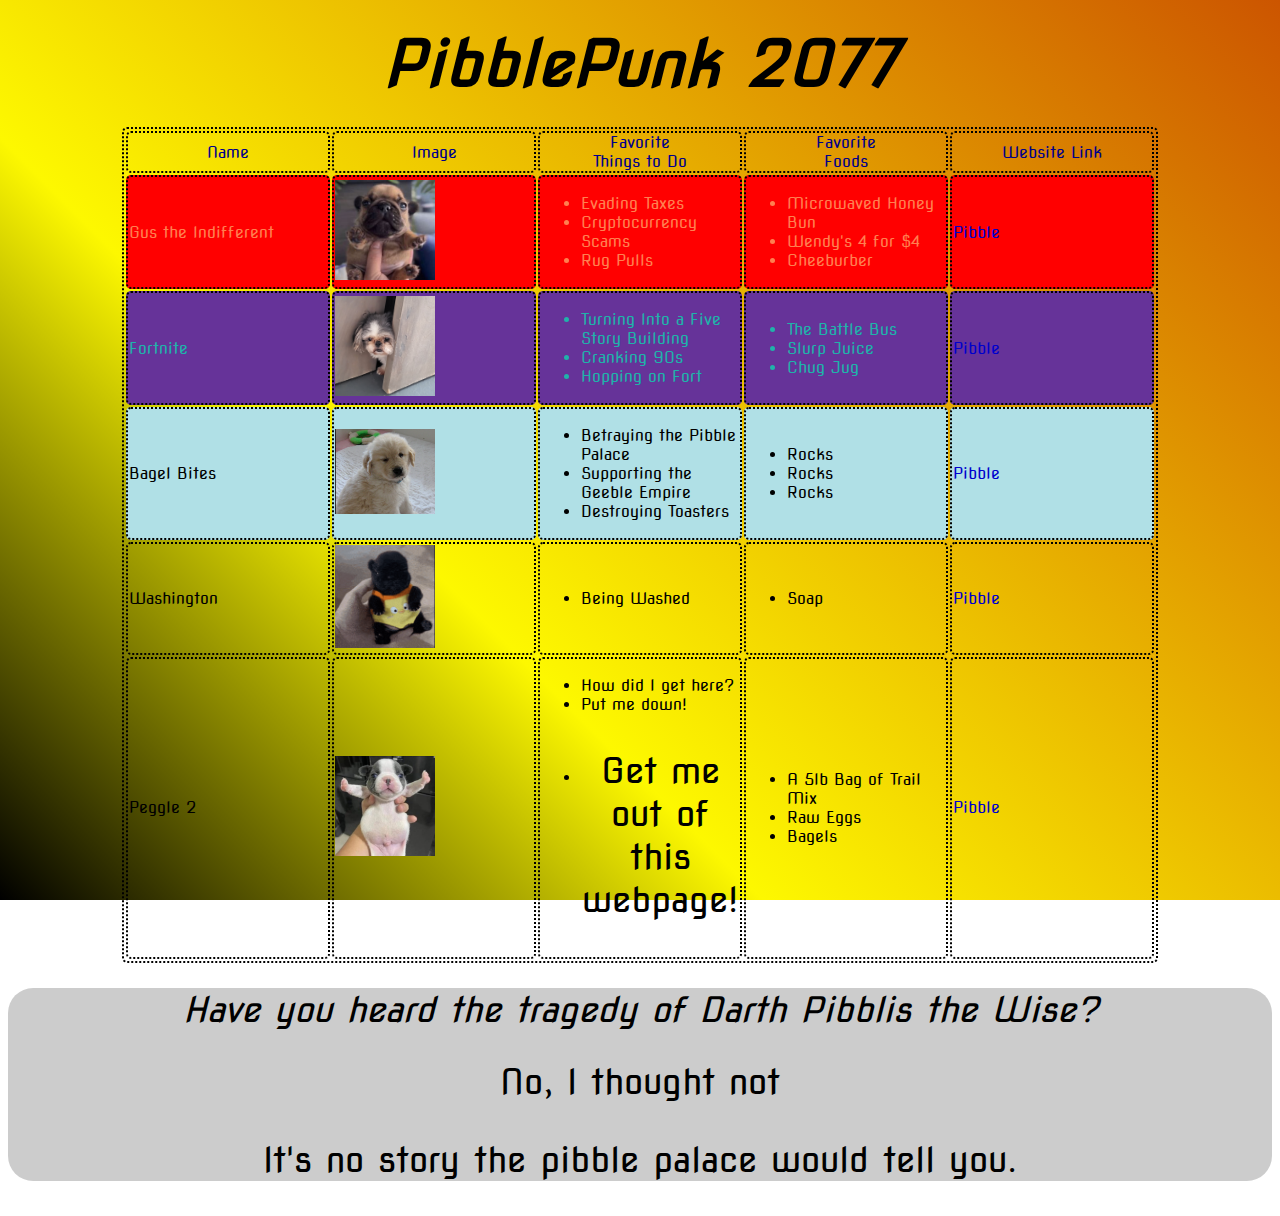
<file: Animals/index.html>
<!doctype html>
<html lang="en">
<head>
    <meta charset="UTF-8">
    <meta name="viewport"
          content="width=device-width, user-scalable=no, initial-scale=1.0, maximum-scale=1.0, minimum-scale=1.0">
    <meta http-equiv="X-UA-Compatible" content="ie=edge">
    <title>PP 2077</title>
    <style>
        @import url('https://fonts.googleapis.com/css2?family=Nova+Square&display=swap');
        * {
            font-family: "Nova Square", sans-serif;
            font-weight: 400;
            font-style: normal;
        }

        body {
            background: #FDF800;
            background: linear-gradient(45deg, #000000 0%, #FDF800 35%, #CC5500 100%);
            background-repeat: no-repeat;
            background-size: cover;
            background-attachment: fixed;
        }

        img {
            width: 100px;
        }

        h1 {
            text-align: center;
            font-size: 64px;
            font-style: italic;
            font-weight: bolder;
            color: black;
            margin: 25px auto;
        }

        table, th, td {
            margin: auto;
            border: 2px dotted #000;
            border-radius: 5px;


        }

        th {
            padding: 0px 50px;
            width: 100px;
            color: darkblue;
        }

        .first_row {
            background-color: red;
            color: coral;
        }
        .second_row {
            background-color: rebeccapurple;
            color: lightseagreen;
        }

        .third_row {
            background-color: powderblue;
            color: black;
        }
        a {
            text-decoration: none;
            color: mediumblue;
        }

        .cringe_copypasta {
            margin: auto;
            background-color: rgba(0, 0, 0, 0.2);
            border-radius: 25px;
        }

        .cringe_copypasta h1,h2,h3 {
            text-align: center;
            font-weight: normal;
            font-size: 35px;
        }

    </style>
</head>
<body>
    
    <h1>PibblePunk 2077</h1>
    <table>
        <tr>
            <th>Name</th>
            <th>Image</th>
            <th>Favorite Things to Do</th>
            <th>Favorite Foods</th>
            <th>Website Link</th>
        </tr>
        <tr class="first_row">
            <td>
                <p>Gus the Indifferent</p>
            </td>
            <td>
                <img src="assets/og-pibble.png" alt="A picture of Gus the Indifferent">
            </td>
            <td>
                <ul>
                    <li>Evading Taxes</li>
                    <li>Cryptocurrency Scams</li>
                    <li>Rug Pulls</li>
                </ul>
            </td>
            <td>
                <ul>
                    <li>Microwaved Honey Bun</li>
                    <li>Wendy's 4 for $4</li>
                    <li>Cheeburber</li>
                </ul>
            </td>
            <td>
                <a href="https://en.wikipedia.org/wiki/Pit_bull">Pibble</a>
            </td>
        </tr>
        <tr class= "second_row">
            <td>
                <p>Fortnite</p>
            </td>
            <td>
                <img src="assets/fortnite.png" alt="A picture of Fortnite">
            </td>
            <td>
                <ul>
                    <li>Turning Into a Five Story Building</li>
                    <li>Cranking 90s</li>
                    <li>Hopping on Fort</li>
                </ul>
            </td>
            <td>
                <ul>
                    <li>The Battle Bus</li>
                    <li>Slurp Juice</li>
                    <li>Chug Jug</li>
                </ul>
            </td>
            <td>
                <a href="https://en.wikipedia.org/wiki/Pit_bull">Pibble</a>
            </td>
        </tr>
        <tr class="third_row">
            <td>
                <p>Bagel Bites</p>
            </td>
            <td>
                <img src="assets/bagel.png" alt="A picture of Bagel">
            </td>
            <td>
                <ul>
                    <li>Betraying the Pibble Palace</li>
                    <li>Supporting the Geeble Empire</li>
                    <li>Destroying Toasters</li>
                </ul>
            </td>
            <td>
                <ul>
                    <li>Rocks</li>
                    <li>Rocks</li>
                    <li>Rocks</li>
                </ul>
            </td>
            <td>
                <a href="https://en.wikipedia.org/wiki/Pit_bull">Pibble</a>
            </td>
        </tr>
        <tr>
            <td>
                <p>Washington</p>
            </td>
            <td>
                <img src="assets/washington.png" alt="A picture of Washington">
            </td>
            <td>
                <ul>
                    <li>Being Washed</li>
                </ul>
            </td>
            <td>
                <ul>
                    <li>Soap</li>
                </ul>
            </td>
            <td>
                <a href="https://en.wikipedia.org/wiki/Pit_bull">Pibble</a>
            </td>
        </tr>
        <tr>
            <td>
                <p>Peggle 2</p>
            </td>
            <td>
                <img src="assets/handheld-pibble.png" alt="A picture of a pibble">
            </td>
            <td>
                <ul>
                    <li>How did I get here?</li>
                    <li>Put me down!</li>
                    <li><h3>Get me out of this webpage!</h3></li>
                </ul>
            </td>
            <td>
                <ul>
                    <li>A 5lb Bag of Trail Mix</li>
                    <li>Raw Eggs</li>
                    <li>Bagels</li>
                </ul>
            </td>
            <td>
                <a href="https://en.wikipedia.org/wiki/Pit_bull">Pibble</a>
            </td>
        </tr>
    </table>
    <div class="cringe_copypasta">
        <h1>Have you heard the tragedy of Darth Pibblis the Wise?</h1>
        <h2>No, I thought not</h2>
        <h3>It's no story the pibble palace would tell you.</h3>
    </div>
</body>
</html>
</file>
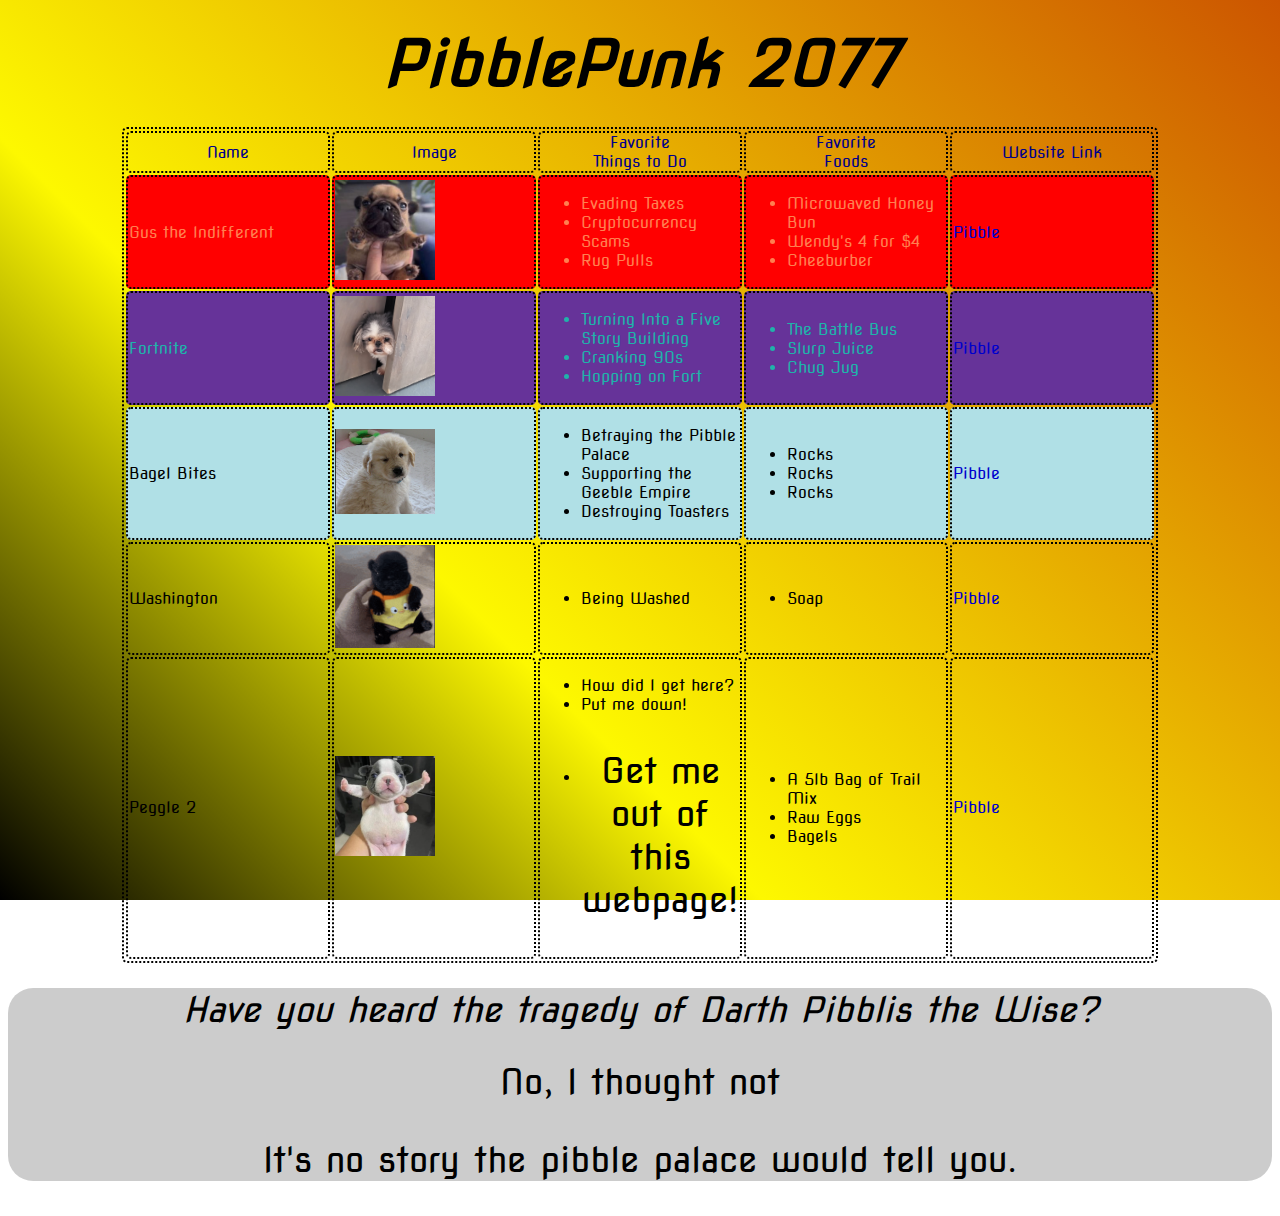
<file: AnimalsV2/index.html>
<!DOCTYPE html>
<html lang="en">

<head>
    <meta charset="UTF-8">
    <meta name="viewport" content="width=device-width, initial-scale=1.0">
    <title>Document</title>
    <link rel="stylesheet" href="style.css">
</head>

<body>

    <h1>PibblePunk 2077</h1>
    <table>
        <tr>
            <th>Name</th>
            <th>Image</th>
            <th>Favorite Things to Do</th>
            <th>Favorite Foods</th>
            <th>Website Link</th>
        </tr>
        <tr class="first_row">
            <td>
                <p>Gus the Indifferent</p>
            </td>
            <td>
                <img src="assets/og-pibble.png" alt="A picture of Gus the Indifferent">
            </td>
            <td>
                <ul>
                    <li>Evading Taxes</li>
                    <li>Cryptocurrency Scams</li>
                    <li>Rug Pulls</li>
                </ul>
            </td>
            <td>
                <ul>
                    <li>Microwaved Honey Bun</li>
                    <li>Wendy's 4 for $4</li>
                    <li>Cheeburber</li>
                </ul>
            </td>
            <td>
                <a href="https://en.wikipedia.org/wiki/Pit_bull">Pibble</a>
            </td>
        </tr>
        <tr class="second_row">
            <td>
                <p>Fortnite</p>
            </td>
            <td>
                <img src="assets/fortnite.png" alt="A picture of Fortnite">
            </td>
            <td>
                <ul>
                    <li>Turning Into a Five Story Building</li>
                    <li>Cranking 90s</li>
                    <li>Hopping on Fort</li>
                </ul>
            </td>
            <td>
                <ul>
                    <li>The Battle Bus</li>
                    <li>Slurp Juice</li>
                    <li>Chug Jug</li>
                </ul>
            </td>
            <td>
                <a href="https://en.wikipedia.org/wiki/Pit_bull">Pibble</a>
            </td>
        </tr>
        <tr class="third_row">
            <td>
                <p>Bagel Bites</p>
            </td>
            <td>
                <img src="assets/bagel.png" alt="A picture of Bagel">
            </td>
            <td>
                <ul>
                    <li>Betraying the Pibble Palace</li>
                    <li>Supporting the Geeble Empire</li>
                    <li>Destroying Toasters</li>
                </ul>
            </td>
            <td>
                <ul>
                    <li>Rocks</li>
                    <li>Rocks</li>
                    <li>Rocks</li>
                </ul>
            </td>
            <td>
                <a href="https://en.wikipedia.org/wiki/Pit_bull">Pibble</a>
            </td>
        </tr>
        <tr>
            <td>
                <p>Washington</p>
            </td>
            <td>
                <img src="assets/washington.png" alt="A picture of Washington">
            </td>
            <td>
                <ul>
                    <li>Being Washed</li>
                </ul>
            </td>
            <td>
                <ul>
                    <li>Soap</li>
                </ul>
            </td>
            <td>
                <a href="https://en.wikipedia.org/wiki/Pit_bull">Pibble</a>
            </td>
        </tr>
        <tr>
            <td>
                <p>Peggle 2</p>
            </td>
            <td>
                <img src="assets/handheld-pibble.png" alt="A picture of a pibble">
            </td>
            <td>
                <ul>
                    <li>How did I get here?</li>
                    <li>Put me down!</li>
                    <li>
                        <h3>Get me out of this webpage!</h3>
                    </li>
                </ul>
            </td>
            <td>
                <ul>
                    <li>A 5lb Bag of Trail Mix</li>
                    <li>Raw Eggs</li>
                    <li>Bagels</li>
                </ul>
            </td>
            <td>
                <a href="https://en.wikipedia.org/wiki/Pit_bull">Pibble</a>
            </td>
        </tr>
    </table>
    <div class="cringe_copypasta">
        <h1>Have you heard the tragedy of Darth Pibblis the Wise?</h1>
        <h2>No, I thought not</h2>
        <h3>It's no story the pibble palace would tell you.</h3>
    </div>
</body>

</html>
</file>
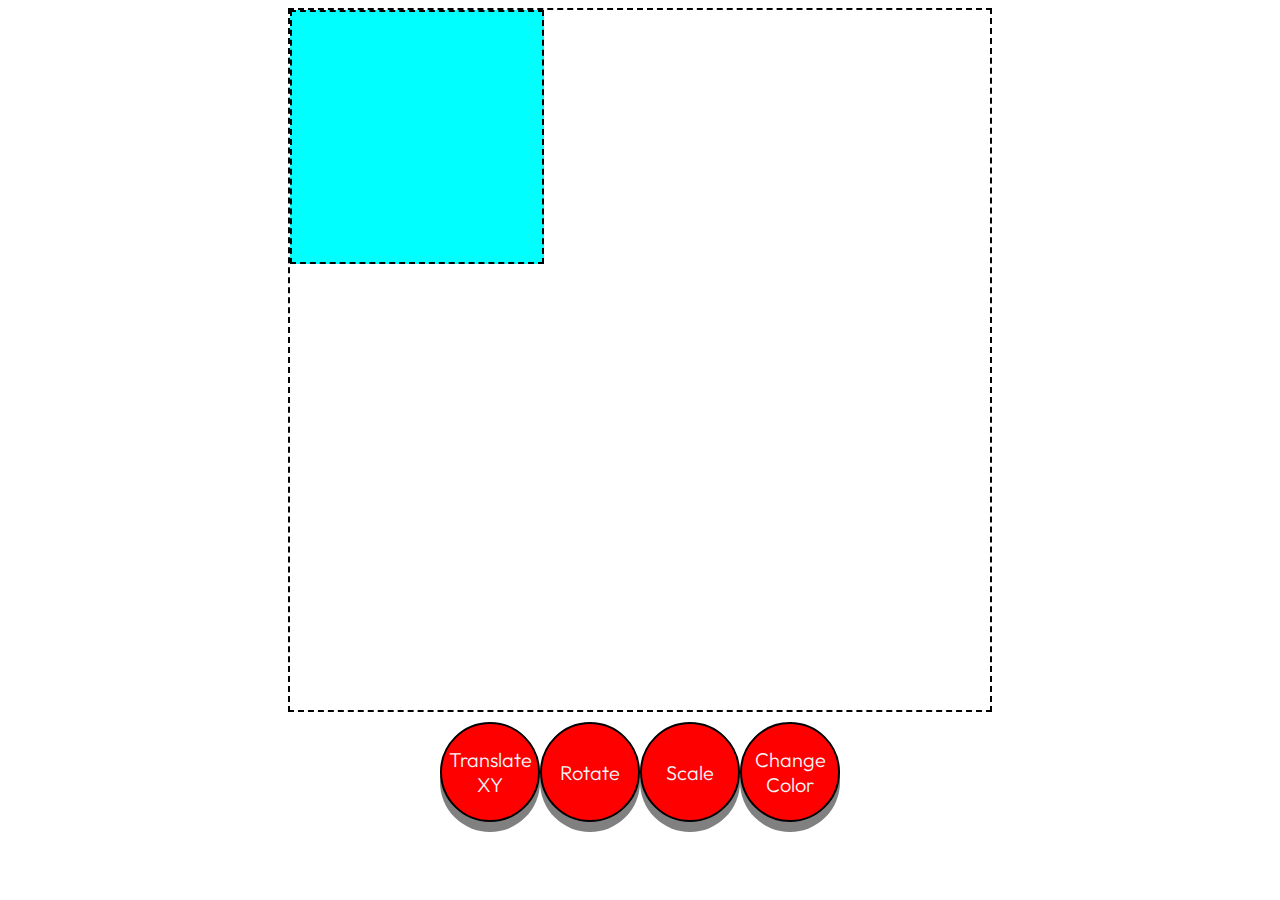
<file: animation_test/index.html>
<!DOCTYPE html>
<html lang="en">
<head>
    <meta charset="UTF-8">
    <meta name="viewport" content="width=device-width, initial-scale=1.0">
    <title>Animation!</title>
    <link rel="stylesheet" href="style.css">
</head>
<body>
    <div class="container">
        <div class="field">
            <div id="square" class="square"></div>
        </div>
        <div class="controlpanel">
            <button id="button_move" class="button">Translate XY</button>
            <button id="button_rotate" class="button">Rotate</button>
            <button id="button_scale" class="button">Scale</button>
            <button id="button_color" class="button">Change Color</button>
        </div>
    </div>
    
</body>
<script src="script.js"></script>
</html>
</file>
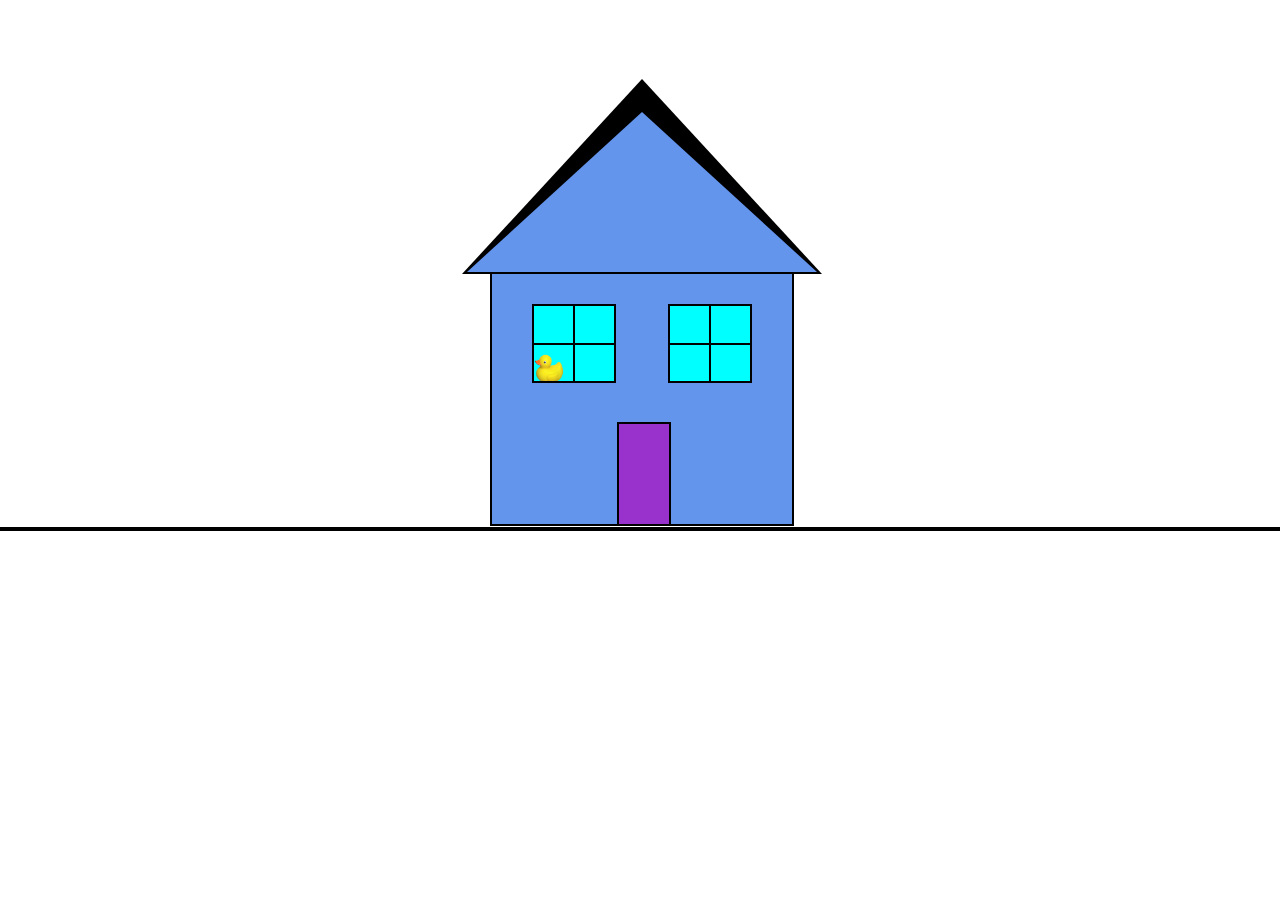
<file: House/index.html>
<!DOCTYPE html>
<html lang="en">
<head>
    <meta charset="UTF-8">
    <meta name="viewport" content="width=device-width, initial-scale=1.0">
    <title>Fun House!</title>
    <link rel="stylesheet" href="style.css">
</head>
<body>
    <div class="container">
        
        <div class="house">
            <div class="roof"></div>
            <div class="roof r-inner"></div>
            <div class="window wleft">
                <div class="wbox"></div>
                <img src="assets/ducky.png" alt="" class="ducky">
                <div class="wframe"></div>
                <div class="wframe fhoriz"></div>
            </div>
            <div class="door">
                
            </div>
            <div class="window wright">
                <div class="wframe"></div>
                <div class="wframe fhoriz"></div>
            </div>
        </div>
    </div>
    <div class="horizon"></div>    
</body>
</html>
</file>
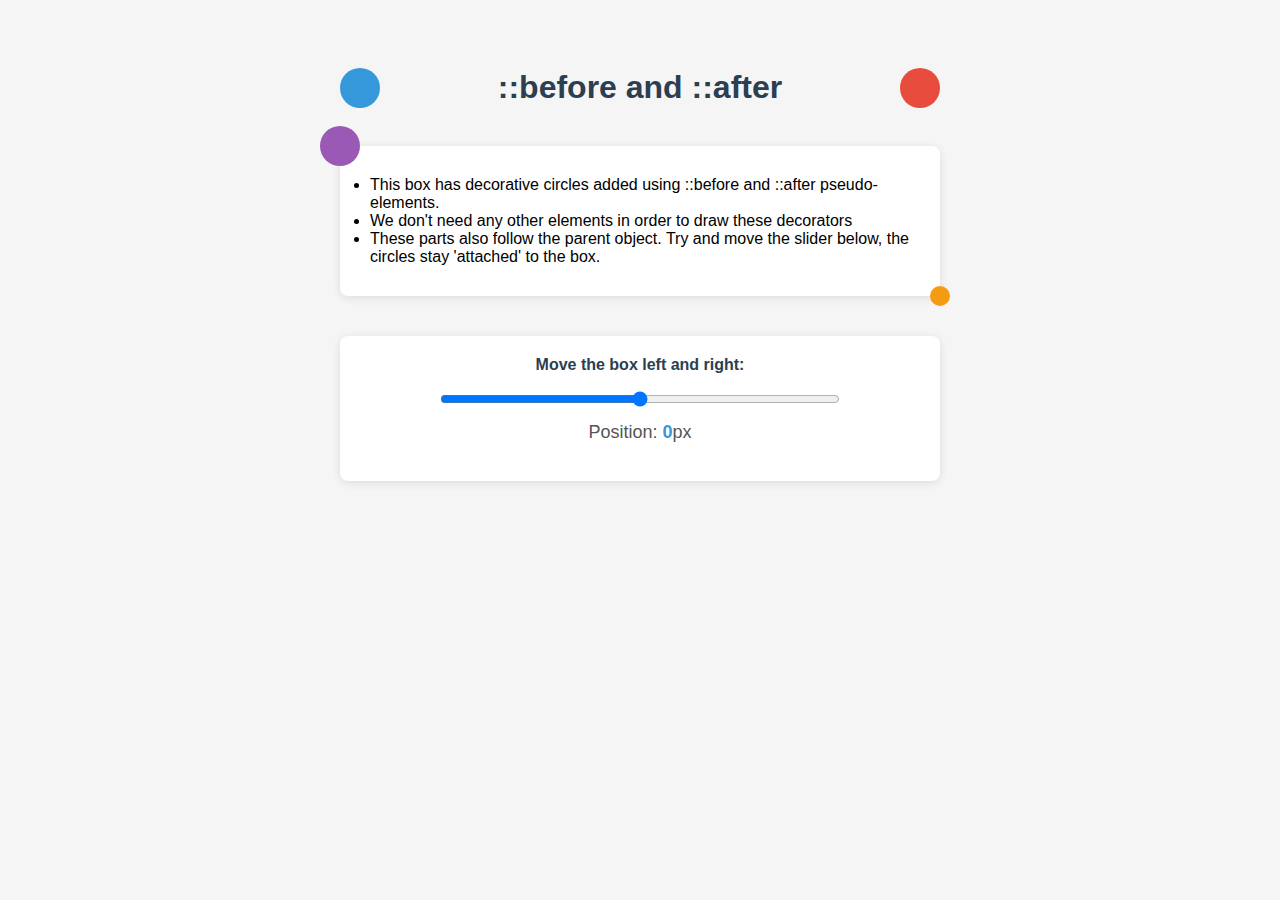
<file: Sandbox/BeforeAndAfter/index.html>
<!DOCTYPE html>
<html lang="en">
<head>
    <meta charset="UTF-8">
    <meta name="viewport" content="width=device-width, initial-scale=1.0">
    <title>BeforeAndAfter</title>
    <!-- remember, we need to include the style.css link to use css -->
    <link rel="stylesheet" href="style.css">
</head>
<body>
<div class="container">
    <!-- title heading of webpage -->
    <h1 class="heading">::before and ::after</h1>

    <!-- information box that has a before and after attached to it -->
    <ul class="info-box" id="box_move">
        <li>This box has decorative circles added using ::before and ::after pseudo-elements.</li>
        <li>We don't need any other elements in order to draw these decorators</li>
        <li>These parts also follow the parent object. Try and move the slider below, the circles stay 'attached' to the box.</li>
    </ul>

    <!-- this contains the slider that moves the box around -->
    <div class="slider-container">
        <label for="box_slider">Move the box left and right:</label>
        <input type="range" id="box_slider" min="-150" max="150" value="0" step="1">
        <p class="slider-value">Position: <span id="pos_label">0</span>px</p>
    </div>
</div>

<script src="script.js"></script>
</body>
</html>
</file>
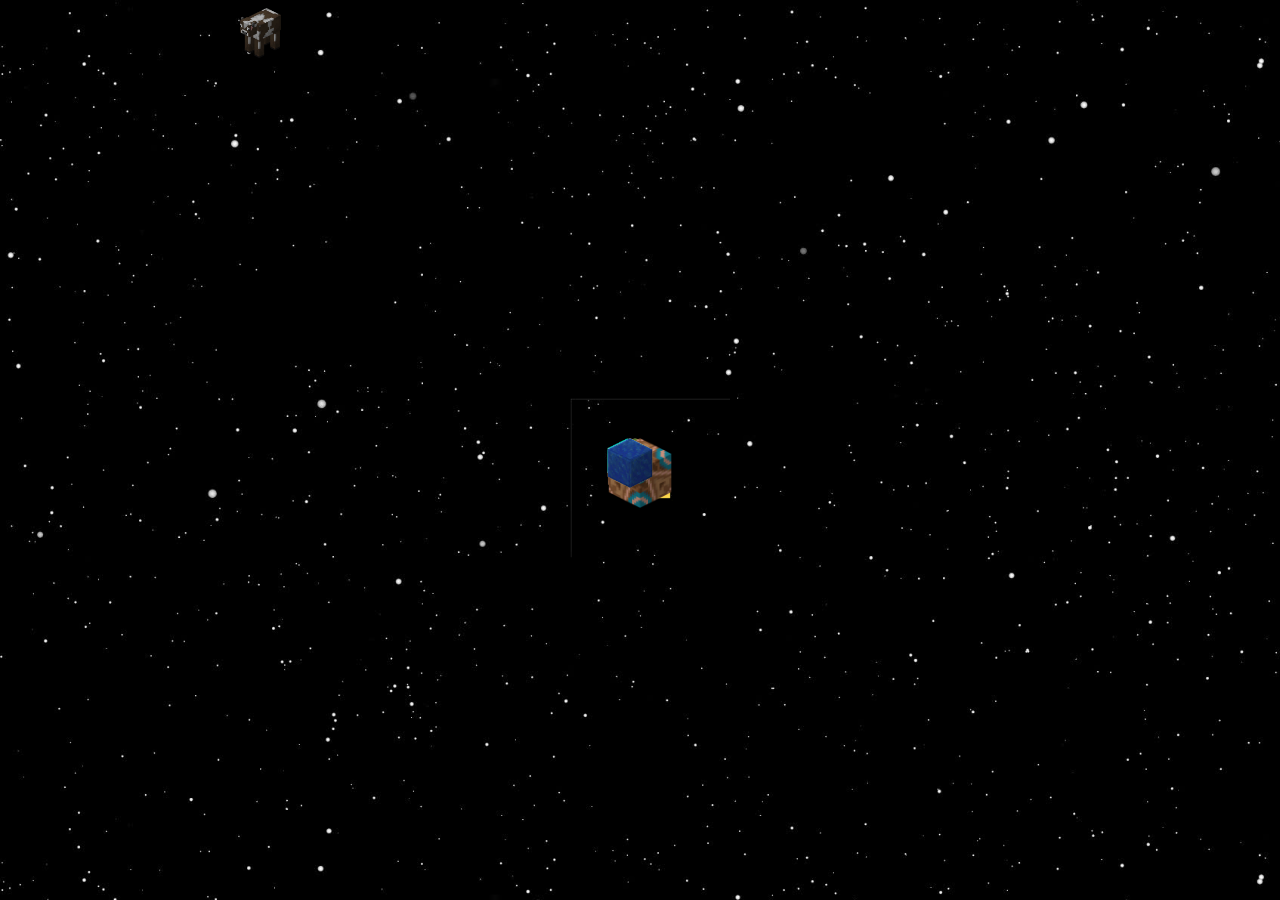
<file: Solar-System-Minecraft/Solar-System/index.html>
<!DOCTYPE html>
<html lang="en">
<head>
    <meta charset="UTF-8">
    <meta http-equiv="X-UA-Compatible" content="IE=edge">
    <meta name="viewport" content="width=device-width, initial-scale=1.0">
    <title>Solar System
    </title>
    <link rel="stylesheet" href="style.css">
</head>

<!-- Garrett O'Brien 1/22/2024 -->

<!-- note that there is nothing weird or different about this solar system in any way-->

<body class="big-page" ondragstart="return false">
    <div id="mainContent" onclick="return false">
        <img id="sun" src="images/mcsun.png" alt="sun">
        <img id="mercury" class="planets" src="images/mcstone.webp"  alt="mercury">
        <img id="venus" class="planets" src="images/mcvenus.webp" alt="venus">
        <img id="earth" class="planets" src="images/mcearth.webp" alt="earth">
        <img id="mars" class="planets" src="images/mcmars.gif" alt="mars">
        <img id="jupiter" class="planets" src="images/mcjupiter.webp" alt="jupiter">
        <img id="saturn" class="planets" src="images/mcsaturn.webp" alt="saturn">
        <img id="uranus" class="planets" src="images/mcuranus.webp" alt="uranus">
        <img id="neptune" class="planets" src="images/mcneptune.webp" alt="neptune">   
        <img id="notcow" class="notcow" src="images/mccow.webp" alt="notcow">
    </div>
</body>
</html>
</file>
<file: AnimalsV2/style.css>
@import url('https://fonts.googleapis.com/css2?family=Nova+Square&display=swap');
* {
    font-family: "Nova Square", sans-serif;
    font-weight: 400;
    font-style: normal;
}

body {
    background: #FDF800;
    background: linear-gradient(45deg, #000000 0%, #FDF800 35%, #CC5500 100%);
    background-repeat: no-repeat;
    background-size: cover;
    background-attachment: fixed;
}

img {
    width: 100px;
}

h1 {
    text-align: center;
    font-size: 64px;
    font-style: italic;
    font-weight: bolder;
    color: black;
    margin: 25px auto;
}

table, th, td {
    margin: auto;
    border: 2px dotted #000;
    border-radius: 5px;


}

th {
    padding: 0px 50px;
    width: 100px;
    color: darkblue;
}

.first_row {
    background-color: red;
    color: coral;
}
.second_row {
    background-color: rebeccapurple;
    color: lightseagreen;
}

.third_row {
    background-color: powderblue;
    color: black;
}
a {
    text-decoration: none;
    color: mediumblue;
}

.cringe_copypasta {
    margin: auto;
    background-color: rgba(0, 0, 0, 0.2);
    border-radius: 25px;
}

.cringe_copypasta h1,h2,h3 {
    text-align: center;
    font-weight: normal;
    font-size: 35px;
}
</file>
<file: animation_test/style.css>
@import url('https://fonts.googleapis.com/css2?family=Outfit:wght@100..900&display=swap');

* { 
    font-family: "Outfit", serif;
    font-optical-sizing: auto;
    font-weight: 300;
    font-style: normal;
    font-size: 20px;
}

body {
    display: flex;
    flex-direction: column;
    align-items: center;
    overflow: hidden;
}

.field {
    border: 2px dashed black;
    height: 700px;
    width: 700px;
}

.controlpanel {
    display: flex;
    align-items: center;
    justify-content: center;
    height: fit-content;
    padding: 10px 5px 20px 5px;
   
}

@keyframes move_square {
    0% { background-color: #6666ff; 
        transform: translateX(0px); }
    25% { background-color: #00ff00; transform: translateX(300px);}
    50% { background-color: #6666ff; transform: translateX(300px) translateY(300px); }
    75% { background-color: #00ff00; transform: translateX(0px) translateY(300px); } 
}

@keyframes rotate_square {
    0% { transform: rotate(0deg); }
    100%{ transform: rotate(360deg); }
}

@keyframes change_scale {
    0% { transform: scale(1.0); }
    50% { transform: scale(2.0); }
    100% { transform: scale(1.0); }
}

@keyframes change_color {
        from {
          background-color: #6666ff;
        }
        10% {
            background-color: #0099ff;
        }
        50% {
            background-color: #00ff00;
        }
        75% {
            background-color: #ff3399;
        }
        100% {
            background-color: #6666ff;
        }
}

.square {
    position: relative;
    top: 0px;
    left: 0px;
    width: 250px;
    height: 250px;
    background-color: cyan;
    border: 2px dashed black;
}

.move_around {
    animation: move_square 5s ease-in-out infinite reverse;
}

.rotate_around {
    animation: rotate_square 5s linear infinite;
}

.change_scale {
    animation: change_scale 1.5s linear infinite;
}

.change_color {
    animation: change_color 1.5s linear infinite;
}


button{
    color: whitesmoke;
    background-color: red;
    height: 100px;
    width: 100px;
    border-radius: 50%;
    box-shadow: 0px 10px 0px 0px grey;
    border: 2px solid black;
}

/* simulates pressing the button */
button.pressed {
    transform: translateY(10px);
    box-shadow: 0 5px 0 0 rgb(128, 128, 128);
}
</file>
<file: House/style.css>
body {
    display: flex;
    justify-content: center;
}
.container {
    width: 800px;
    height: 800px;
}

.house {
    display: flex;
    justify-content: center;
    position: relative;
    top: 33%;
    left: 250px;
    height: 250px;
    width: 300px;
    background-color: cornflowerblue;
    border: 2px solid black;
}

.ducky {
    position: absolute;
    height: 30px;
    bottom: -3px;
    left:0;    
}

.roof {
    top: -195px;
    position: absolute;
    width: 0; 
    height: 0; 
    border-left: 180px solid transparent;
    border-right: 180px solid transparent;
    border-bottom: 195px solid black;
}

.r-inner {
    top: -162px;
    border-left: 175px solid transparent;
    border-right: 175px solid transparent;
    border-bottom: 160px solid cornflowerblue;
    z-index: 0;
}

.door {
    position: absolute;
    width: 50px;
    height: 100px;
    border: 2px solid black;
    background-color:darkorchid;
    bottom: -2px;
    left: 125px;
}

.window {
    display: flex;
    align-items: center;
    justify-content: center;
    height: 75px;
    width: 80px;
    border: 2px solid black;
    position: absolute;
    background-color:aqua;
    top: 30px;
}

.wbox {
    position: absolute;
    z-index: 1;
    border: 2px solid black;
    height: 75px;
    width: 80px;
}

.wleft {
    left: 40px;
}

.wright {
    right: 40px;
}

.wframe {
    height: 75px;
    width: 2px;
    background-color: black;
    position: absolute;
}

.fhoriz {
    height: 80px;
    rotate: 90deg;
}



.horizon {
    position: absolute;
    width: 100%;
    border: 2px solid black;
    top: 58.5%;
}
</file>
<file: Sandbox/BeforeAndAfter/style.css>
/* general styling for the web page and all child elements */
body {
    font-family: Arial, sans-serif;
    background-color: #f5f5f5;
    padding: 40px;
}

/* container for the elements */
.container {
    max-width: 600px;
    margin: 0 auto;
}

/* header elements for top of page */
.heading {
    position: relative;
    text-align: center;
    color: #2c3e50;
    padding: 0 60px;
}

/* left circle */
.heading::before {
    content: "";
    position: absolute;
    left: 0;
    top: 50%;
    transform: translateY(-50%);
    width: 40px;
    height: 40px;
    background-color: #3498db;
    border-radius: 50%;
}

/* right circle */
.heading::after {
    content: "";
    position: absolute;
    right: 0;
    top: 50%;
    transform: translateY(-50%);
    width: 40px;
    height: 40px;
    background-color: #e74c3c;
    border-radius: 50%;
}
/* END OF header elements for top of page */


/* Info box with corner circles */
.info-box {
    position: relative;
    background-color: white;
    padding: 30px;
    margin: 40px 0;
    border-radius: 8px;
    box-shadow: 0 2px 10px rgba(0,0,0,0.1);
    /* transition is a fancy css tag that will let us smoothly move left and right when the slider changes */
    /* instead of jumping around */
    transition: transform 0.1s ease-out;
}

/* top left circle */
.info-box::before {
    content: "";
    position: absolute;
    top: -20px;
    left: -20px;
    width: 40px;
    height: 40px;
    background-color: #9b59b6;
    border-radius: 50%;
}

/* bottom right circle */
.info-box::after {
    content: "";
    position: absolute;
    bottom: -10px;
    right: -10px;
    width: 20px;
    height: 20px;
    background-color: #f39c12;
    border-radius: 50%;
}
/* END OF infor box */

/* slider control box */
.slider-container {
    text-align: center;
    margin-top: 40px;
    padding: 20px;
    background-color: white;
    border-radius: 8px;
    box-shadow: 0 2px 10px rgba(0,0,0,0.1);
}

.slider-container label {
    display: block;
    margin-bottom: 15px;
    font-weight: bold;
    color: #2c3e50;
}

#box_slider {
    width: 100%;
    max-width: 400px;
    height: 8px;
    border-radius: 5px;
    background: #ddd;
    outline: none;
    cursor: pointer;
}

#box_slider::-webkit-slider-thumb {
    appearance: none;
    width: 20px;
    height: 20px;
    border-radius: 50%;
    background: #3498db;
    cursor: pointer;
}

#box_slider::-moz-range-thumb {
    width: 20px;
    height: 20px;
    border-radius: 50%;
    background: #3498db;
    cursor: pointer;
    border: none;
}

.slider-value {
    margin-top: 15px;
    font-size: 18px;
    color: #555;
}

#pos_label {
    font-weight: bold;
    color: #3498db;
}
</file>
<file: Solar-System-Minecraft/Solar-System/style.css>
/* Garrett O'Brien 1/22/2024 */

/* note that there is nothing weird or different about this solar system in any way */

/* Sun Orbit Code */
@keyframes sunOrbit {
    from {
        transform: rotate(-360deg);
    }
}
/* Murcury Orbit Code */
@keyframes mercuryOrbit {
    0% {transform:rotate(0deg) translateY(100px) rotate(0deg)}
    100%{transform: rotate(360deg) translateY(100px) rotate(-360deg);}
}
/* Venus Orbit Code */
@keyframes venusOrbit {
    0% {transform:rotate(0deg) translateY(200px) rotate(0deg)}
    100%{transform: rotate(360deg) translateY(200px) rotate(-360deg);}
}
/* Earth Orbit Code */
@keyframes earthOrbit {
    0% {transform:rotate(0deg) translateY(300px) rotate(0deg)}
    100%{transform: rotate(360deg) translateY(300px) rotate(-360deg);}
}
/* Mars Orbit Code */
@keyframes marsOrbit {
    0% {transform:rotate(0deg) translateY(400px) rotate(0deg)}
    100%{transform: rotate(360deg) translateY(400px) rotate(-360deg);}
}
/* Jupiter Orbit Code */
@keyframes jupiterOrbit {
    0% {transform:rotate(0deg) translateY(500px) rotate(0deg)}
    100%{transform: rotate(360deg) translateY(500px) rotate(-360deg);}
}
/* Saturn Orbit Code */
@keyframes saturnOrbit {
    0% {transform:rotate(0deg) translateY(600px) rotate(0deg)}
    100%{transform: rotate(360deg) translateY(600px) rotate(-360deg);}
}
/* Uranus Orbit Code */
@keyframes uranusOrbit {
    0% {transform:rotate(0deg) translateY(700px) rotate(0deg)}
    100%{transform: rotate(360deg) translateY(700px) rotate(-360deg);}
}
/* Neptune Orbit Code */
@keyframes neptuneOrbit {
    0% {transform:rotate(0deg) translateY(800px) rotate(0deg)}
    100%{transform: rotate(360deg) translateY(800px) rotate(-360deg);}
}
/* THIS CODE DOESNT DO ANYTHING */
@keyframes notacow {

    0%{ transform: translateY(-40px)}
    50%{transform: translateY(10000px)}
    100%{ transform: translateY(-40px)}
}



body.big-page {
    overflow: hidden;
    background: url('images/bg.jpg');
    background-size: cover;
}

#mainContent {
    position: relative;
    display: block;
    width: 800px;
    border: none;
    margin: 0 auto;
    height: 800px;
    overflow: visible;
}

/* code that applies to all planets */
.planets {
    position: absolute;
    top: 430px;
    left: 365px;
}
/* sun styling */
#sun {
    position: absolute;
    left: 330px;
    top: 390px;
    width: 160px;
	animation: sunOrbit 5s linear infinite normal;
}
/* mercury styling */
#mercury {

animation: mercuryOrbit 2s linear infinite normal;
height: 60px;
}
/* venus styling */
#venus {

    animation: venusOrbit 2.5s linear infinite normal;
    height: 60px;
}
/* earth styling */
#earth {

    animation: earthOrbit 3s linear infinite normal;
    height: 60px;
}
/* mars styling */
#mars {

    animation: marsOrbit 3.5s linear infinite normal;
    height: 50px;
}
/* jupiter styling */
#jupiter {

    animation: jupiterOrbit 4s linear infinite normal;
    height: 70px;
}
/* saturn styling */
#saturn {

    animation: saturnOrbit 4.5s linear infinite normal;
    height: 50px;
}
/* uranus styling */
#uranus {

    animation: uranusOrbit 5s linear infinite normal;
    height: 45px;
}
/* neptune styling */
#neptune {

animation: neptuneOrbit 5.5s linear infinite normal;
height: 50px;
}
/* THIS CODE DOESNT DO ANYTHING */
.notcow {
    animation: notacow 15s linear infinite normal;
    height: 50px;

}
</file>
